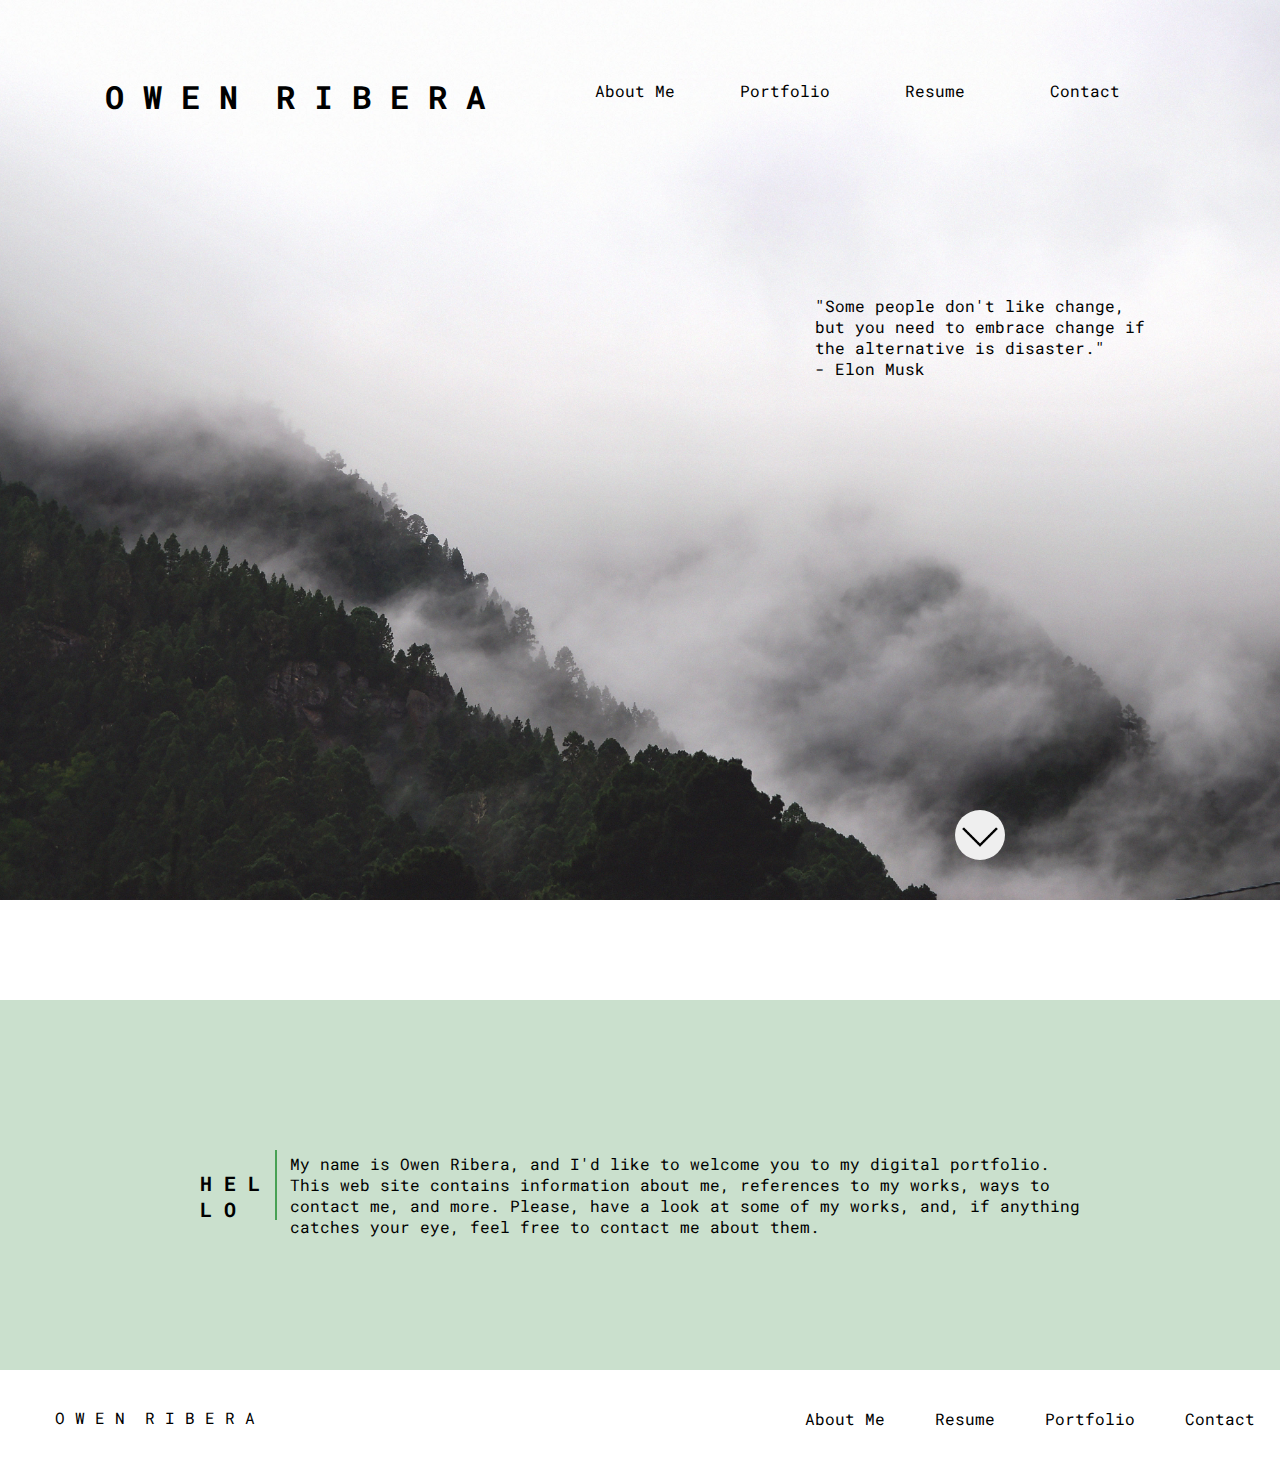
<file: index.html>
<!DOCTYPE html>
<html lang="en">

<head>
    <meta charset="UTF-8">
    <title>Home | Portfolio</title>
    <link rel="stylesheet" href="css/style.css">
    <script src="script.js"></script>
    <link rel="icon" type="image/png" href="images/favicon-holder.png">
</head>

<body>
    <div class="wrapper index-header">
        <nav class="flex2 main-nav">
            <h1><a href="index.html">O&nbsp;W&nbsp;E&nbsp;N&nbsp;&nbsp;R&nbsp;I&nbsp;B&nbsp;E&nbsp;R&nbsp;A</a></h1>
            <ul class="flex2">
                <li class="main-link"><a href="about-me.html">About Me</a></li>
                <li class="drop main-link"> <a href="portfolio.html">Portfolio</a>
                        <div class="dropdown flex-cool">
                            <ul>
                                <li><a href="websites.html">Websites</a></li>
                                <li><a href="writing.html">Writing</a></li>

                            </ul>
                        </div>
                    </li>
                <li class="main-link"><a href="resume.html">Resume</a></li>
                <li class="main-link"><a href="contact.html">Contact</a></li>
            </ul>
        </nav>
        <header class="for-button">
            <div class="flex00">
                <div class="intro main-intro">
                    <p>&quot;Some people don't like change, but you need to embrace change if the alternative is disaster.&quot; &nbsp;&nbsp;&nbsp; &#45; Elon Musk</p>
                </div>
               
                    <input class="scroll-button" type="button" onclick="heck()">
               
            </div>
        </header>
    </div>
    <section class="intro-section">
        <div class="wrap-me-honey">
            <h3>H E L L O</h3>
            <p>My name is Owen Ribera, and I'd like to welcome you to my digital portfolio. This web site contains information about me, references to my works, ways to contact me, and more. Please, have a look at some of my works, and, if anything catches your eye, feel free to contact me about them. </p>
        </div>
    </section>
    <footer class="flex1">
        <div class="fname">O&nbsp;W&nbsp;E&nbsp;N&nbsp;&nbsp;R&nbsp;I&nbsp;B&nbsp;E&nbsp;R&nbsp;A</div>
        <ul class="flex2">
            <ul class="flex2">
            <a href="about-me.html"><li>About Me</li></a>
            <a href="resume.html"><li>Resume</li></a>
            <a href="portfolio.html"><li>Portfolio</li></a>
            <a href="contact.html"><li>Contact</li></a>
        </ul>
    </footer>
</body>

</html>
</file>
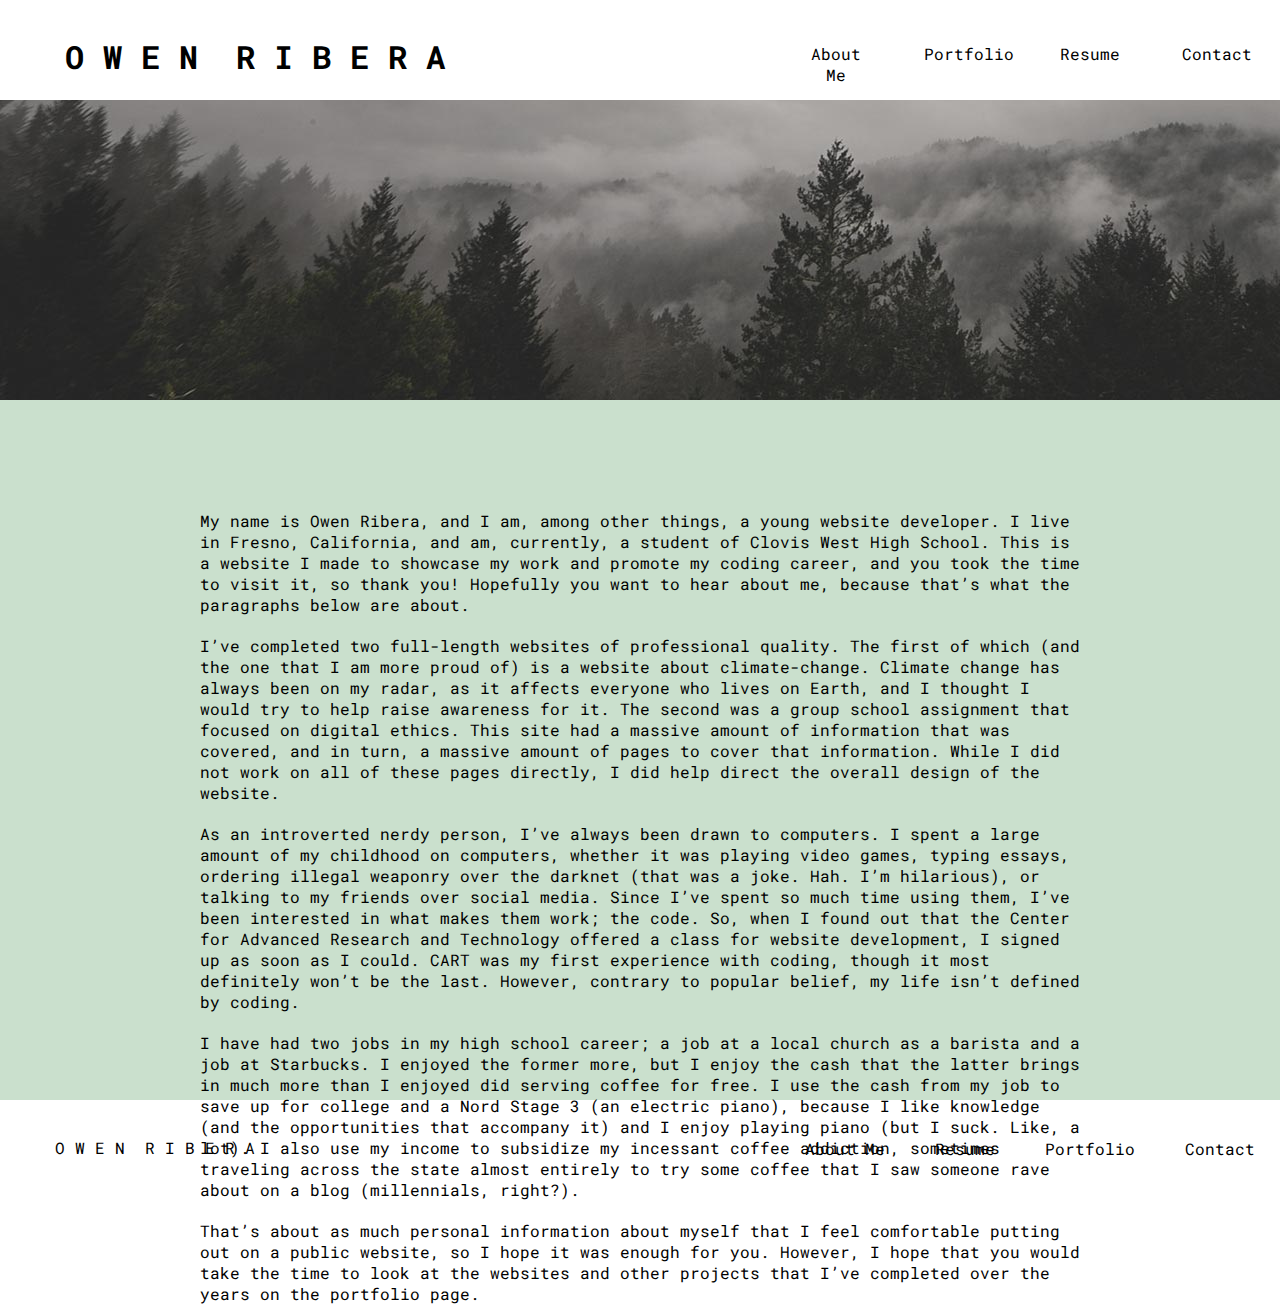
<file: about-me.html>
<!DOCTYPE html>
<html lang="en">
<head>
    <meta charset="UTF-8">
    <title>Document</title>
    <link rel="stylesheet" href="css/style.css">
</head>
<body>
     <nav class="flex1">
        <h1><a href="index.html">O&nbsp;W&nbsp;E&nbsp;N&nbsp;&nbsp;R&nbsp;I&nbsp;B&nbsp;E&nbsp;R&nbsp;A</a></h1>
        <ul class="flex2">
            <a href="about-me.html">
                <li class="main-link">About Me</li>
            </a>
            <a href="portfolio.html">
                <li class="drop main-link">Portfolio
                    <div class="dropdown">
                        <ul>
                            <a href="websites.html">
                                <li>Websites</li>
                            </a>
                            <a href="writing.html">
                                <li>Writing</li>
                            </a>
                        </ul>
                    </div>
                </li>
            </a>
            <a href="resume.html">
                <li class="main-link">Resume</li>
            </a>
            <a href="contact.html">
                <li class="main-link">Contact</li>
            </a>
        </ul>
    </nav>
    <header class="about-me-header"></header>
    <section class="about-me-txt">
       <p class="row"> My name is Owen Ribera, and I am, among other things, a young website developer. I live in Fresno, California, and am, currently, a student of Clovis West High School. This is a website I made to showcase my work and promote my coding career, and you took the time to visit it, so thank you! Hopefully you want to hear about me, because that’s what the paragraphs below are about.</p>

<p>I’ve completed two full-length websites of professional quality. The first of which (and the one that I am more proud of) is a website about climate-change. Climate change has always been on my radar, as it affects everyone who lives on Earth, and I thought I would try to help raise awareness for it. The second was a group school assignment that focused on digital ethics. This site had a massive amount of information that was covered, and in turn, a massive amount of pages to cover that information. While I did not work on all of these pages directly, I did help direct the overall design of the website.</p>

<p>As an introverted nerdy person, I’ve always been drawn to computers. I spent a large amount of my childhood on computers, whether it was playing video games, typing essays, ordering illegal weaponry over the darknet (that was a joke. Hah. I’m hilarious), or talking to my friends over social media. Since I’ve spent so much time using them, I’ve been interested in what makes them work; the code. So, when I found out that the Center for Advanced Research and Technology offered a class for website development, I signed up as soon as I could. CART was my first experience with coding, though it most definitely won’t be the last. However, contrary to popular belief, my life isn’t defined by coding.</p>

<p>I have had two jobs in my high school career; a job at a local church as a barista and a job at Starbucks. I enjoyed the former more, but I enjoy the cash that the latter brings in much more than I enjoyed did serving coffee for free. I use the cash from my job to save up for college and a Nord Stage 3 (an electric piano), because I like knowledge (and the opportunities that accompany it) and I enjoy playing piano (but I suck. Like, a lot). I also use my income to subsidize my incessant coffee addiction, sometimes traveling across the state almost entirely to try some coffee that I saw someone rave about on a blog (millennials, right?).</p> 

<p>That’s about as much personal information about myself that I feel comfortable putting out on a public website, so I hope it was enough for you. However, I hope that you would take the time to look at the websites and other projects that I’ve completed over the years on the portfolio page.</p>

    </section>
     <footer class="flex1">
        <div class="fname">O&nbsp;W&nbsp;E&nbsp;N&nbsp;&nbsp;R&nbsp;I&nbsp;B&nbsp;E&nbsp;R&nbsp;A</div>
        <ul class="flex2">
            <ul class="flex2">
            <a href="about-me.html"><li>About Me</li></a>
            <a href="resume.html"><li>Resume</li></a>
            <a href="portfolio.html"><li>Portfolio</li></a>
            <a href="contact.html"><li>Contact</li></a>
        </ul>
    </footer>
</body>
</html>
</file>
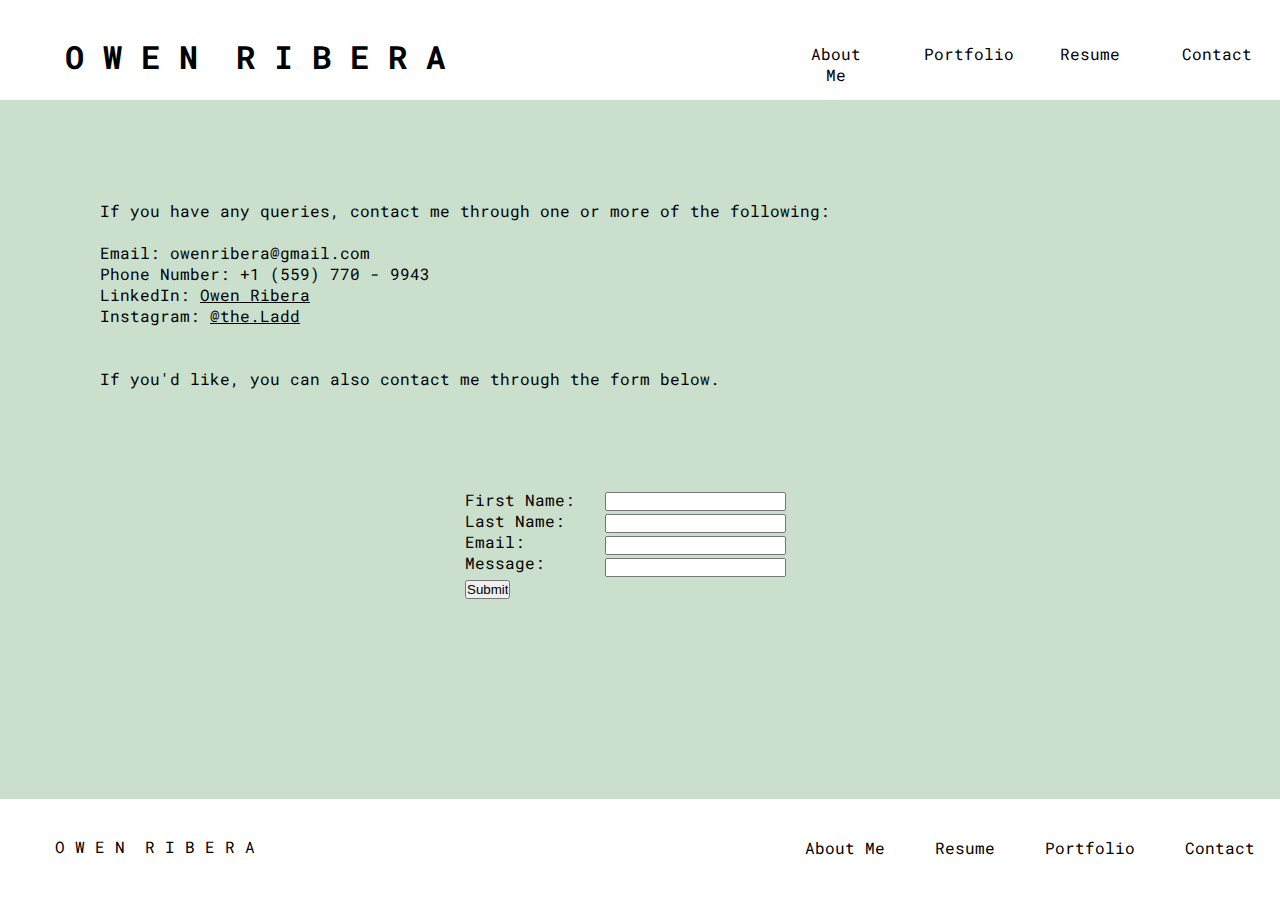
<file: contact.html>
<!DOCTYPE html>
<html lang="en">

<head>
    <meta charset="UTF-8">
    <title>Contact | Portfolio</title>
    <link rel="stylesheet" href="css/style.css">
    <script src="script.js"></script>
</head>

<body>
    <nav class="flex1">
        <h1><a href="index.html">O&nbsp;W&nbsp;E&nbsp;N&nbsp;&nbsp;R&nbsp;I&nbsp;B&nbsp;E&nbsp;R&nbsp;A</a></h1>
        <ul class="flex2">
            <a href="about-me.html">
                <li class="main-link">About Me</li>
            </a>
            <a href="portfolio.html">
                <li class="drop main-link">Portfolio
                    <div class="dropdown">
                        <ul>
                            <a href="websites.html">
                                <li>Websites</li>
                            </a>
                            <a href="writing.html">
                                <li>Writing</li>
                            </a>
                        </ul>
                    </div>
                </li>
            </a>
            <a href="resume.html">
                <li class="main-link">Resume</li>
            </a>
            <a href="contact.html">
                <li class="main-link">Contact</li>
            </a>
        </ul>
    </nav>
    <section class="contact">
        If you have any queries, contact me through one or more of the following&#58; <br> <br>
        <ul>
            <li>Email&#58; owenribera@gmail.com</li>
            <li>Phone Number&#58; +1 &#40;559&#41; 770 &#45; 9943</li>
            <li>LinkedIn&#58; <a href="https://www.linkedin.com/in/owen-ribera-58471415a/">Owen Ribera</a></li>
            <li>Instagram&#58; <a href="https://www.instagram.com/the.ladd/?hl=en">@the.Ladd</a></li>
        </ul> <br> <br>
        
        If you'd like, you can also contact me through the form below.
        <form action="" class="contact-box">
            <div class="flex20">
                <div>
                    <label for="first">First Name:</label> <br>
                    <label for="last">Last Name:</label> <br>
                    <label for="email_">Email:</label> <br>
                    <label for="message_">Message:</label> <br>
                </div>
                
                <div>
                    <input type="text" id="fname" name="first"> <br>
                    <input type="text" id="lname" name="last"> <br> 
                    <input type="text" id="email" name="email_"> <br>
                    <input type="text" id="message" name="message_"> <br>
                </div>
            </div>
            <input type="button" value="Submit" onclick="sub()">
        </form>
    </section>
    <footer class="flex1">
        <div class="fname">O&nbsp;W&nbsp;E&nbsp;N&nbsp;&nbsp;R&nbsp;I&nbsp;B&nbsp;E&nbsp;R&nbsp;A</div>
        <ul class="flex2">
           <ul class="flex2">
            <a href="about-me.html"><li>About Me</li></a>
            <a href="resume.html"><li>Resume</li></a>
            <a href="portfolio.html"><li>Portfolio</li></a>
            <a href="contact.html"><li>Contact</li></a>
        </ul>
    </footer>
</body>

</html>
</file>
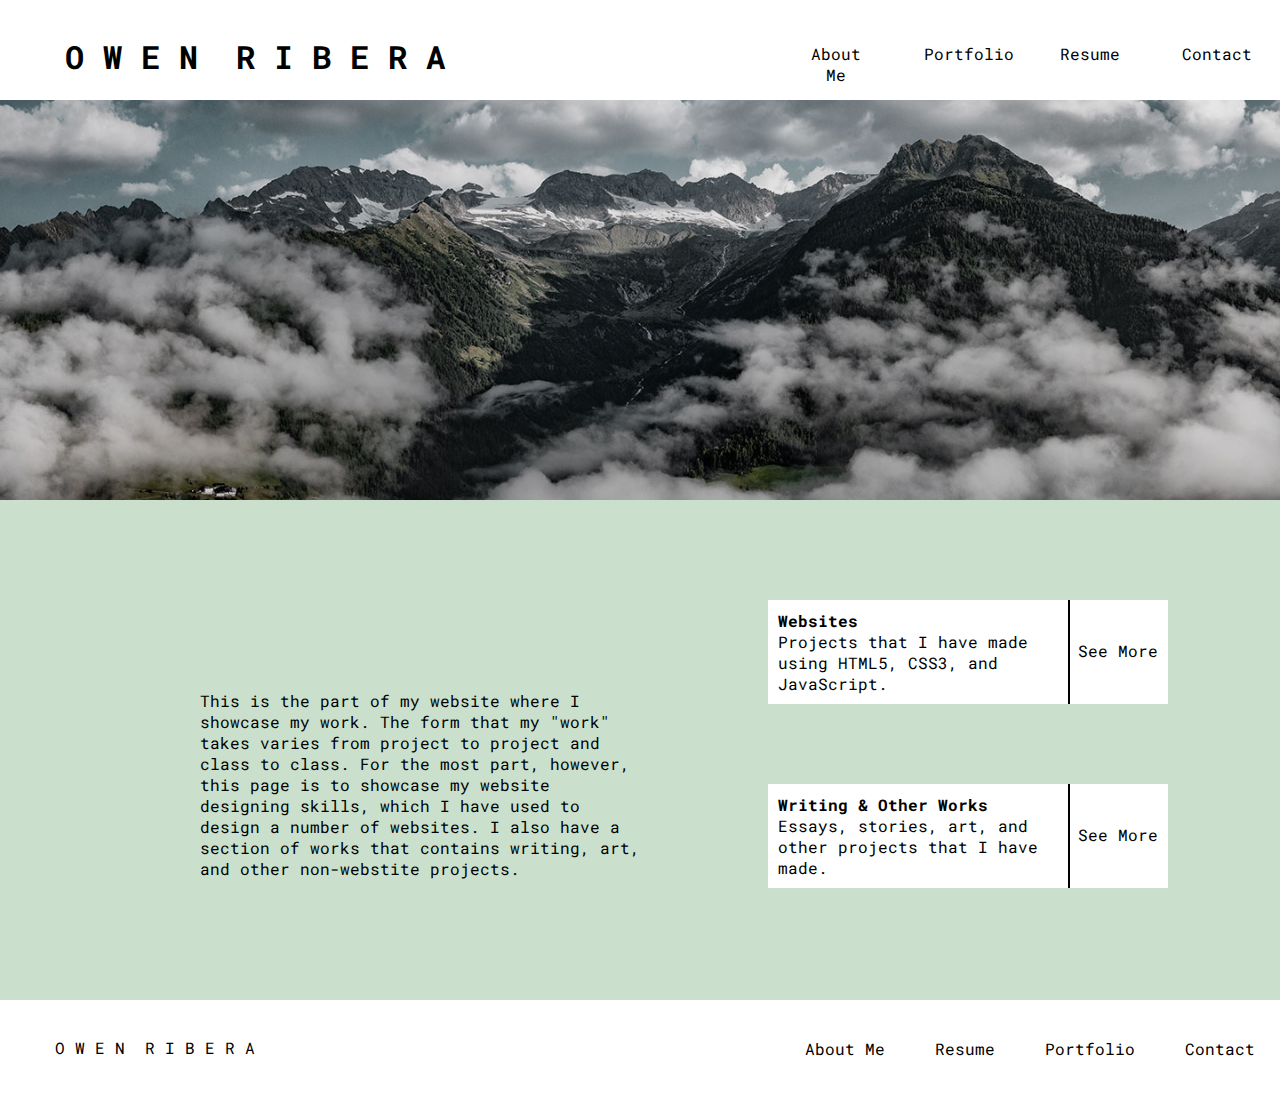
<file: portfolio.html>
<!DOCTYPE html>
<html lang="en">

<head>
    <meta charset="UTF-8">
    <title>Document</title>
    <link rel="stylesheet" href="css/style.css">
</head>

<body>
    <nav class="flex1">
        <h1><a href="index.html">O&nbsp;W&nbsp;E&nbsp;N&nbsp;&nbsp;R&nbsp;I&nbsp;B&nbsp;E&nbsp;R&nbsp;A</a></h1>
        <ul class="flex2">
            <a href="about-me.html">
                <li class="main-link">About Me</li>
            </a>
            <a href="portfolio.html">
                <li class="drop main-link">Portfolio
                    <div class="dropdown">
                        <ul>
                            <a href="websites.html">
                                <li>Websites</li>
                            </a>
                            <a href="writing.html">
                                <li>Writing</li>
                            </a>
                        </ul>
                    </div>
                </li>
            </a>
            <a href="resume.html">
                <li class="main-link">Resume</li>
            </a>
            <a href="contact.html">
                <li class="main-link">Contact</li>
            </a>
        </ul>
    </nav>
    <header class="portfolio"></header>
    <section class="port">
        <p>
            This is the part of my website where I showcase my work. The form that my "work" takes varies from project to project and class to class. For the most part, however, this page is to showcase my website designing skills, which I have used to design a number of websites. I also have a section of works that contains writing, art, and other non-webstite projects.
        </p>
        <div class="flex4">
            <div class="web" id="web">
                <div>
                    <h4>Websites</h4>
                    <p>Projects that I have made using HTML5, CSS3, and JavaScript.</p>
                </div>
                <div class="read-more"><a href="websites.html">See More</a></div>
            </div>
            <div class="writing" id="writing">
                <div>
                    <h4>Writing &amp Other Works</h4>
                    <p>Essays, stories, art, and other projects that I have made.</p>
                </div>
                <div class="read-more"><a href="writing.html">See More</a></div>
            </div>
        </div>
    </section>
    <footer class="flex1">
        <div class="fname">O&nbsp;W&nbsp;E&nbsp;N&nbsp;&nbsp;R&nbsp;I&nbsp;B&nbsp;E&nbsp;R&nbsp;A</div>
        <ul class="flex2">
            <ul class="flex2">
            <a href="about-me.html"><li>About Me</li></a>
            <a href="resume.html"><li>Resume</li></a>
            <a href="portfolio.html"><li>Portfolio</li></a>
            <a href="contact.html"><li>Contact</li></a>
        </ul>
    </footer>
</body>

</html>
</file>
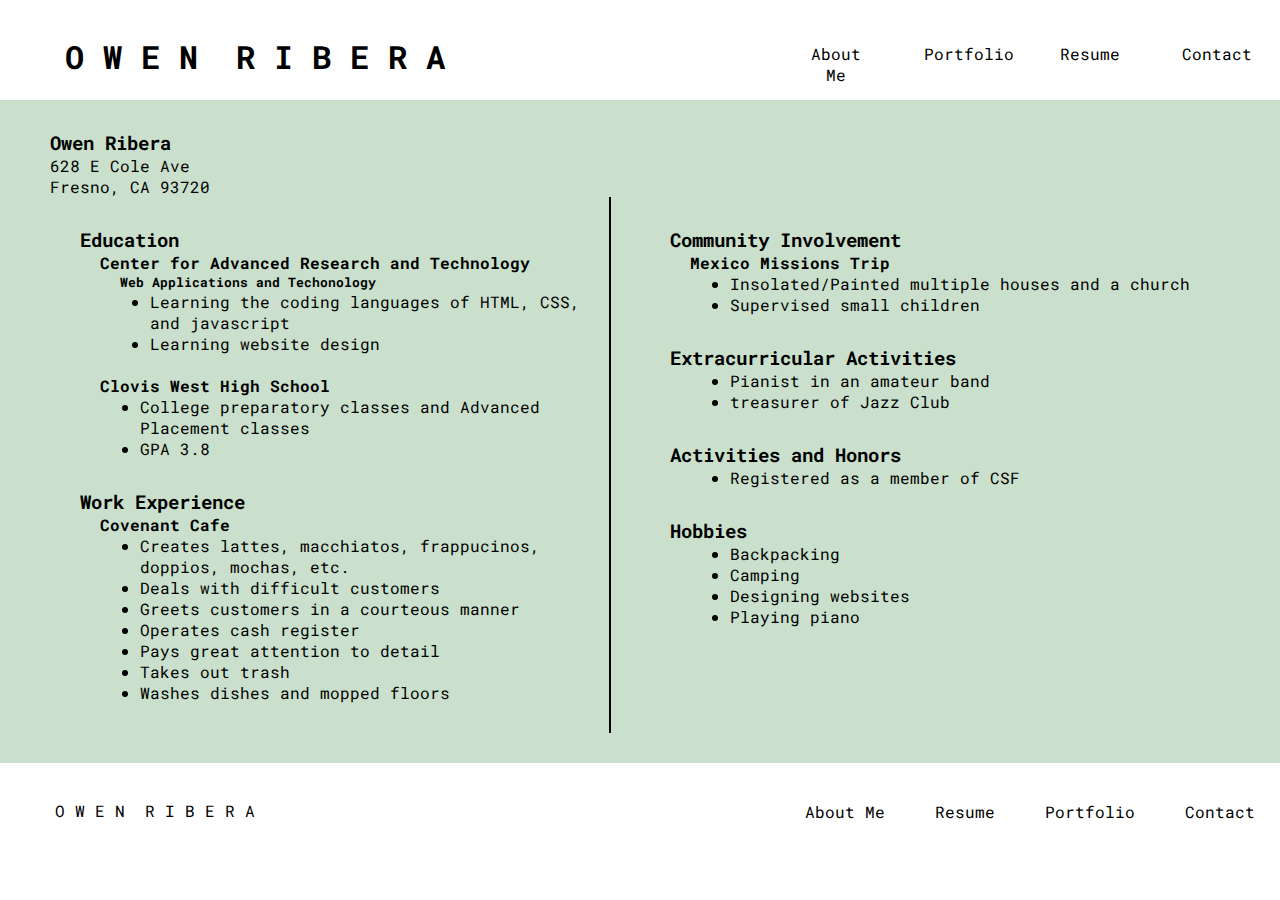
<file: resume.html>
<!DOCTYPE html>
<html lang="en">

<head>
    <meta charset="UTF-8">
    <title>Document</title>
    <link rel="stylesheet" href="css/style.css">
</head>

<body>
    <nav class="flex1">
        <h1><a href="index.html">O&nbsp;W&nbsp;E&nbsp;N&nbsp;&nbsp;R&nbsp;I&nbsp;B&nbsp;E&nbsp;R&nbsp;A</a></h1>
        <ul class="flex2">
            <a href="about-me.html">
                <li class="main-link">About Me</li>
            </a>
            <a href="portfolio.html">
                <li class="drop main-link">Portfolio
                    <div class="dropdown">
                        <ul>
                            <a href="websites.html">
                                <li>Websites</li>
                            </a>
                            <a href="writing.html">
                                <li>Writing</li>
                            </a>
                        </ul>
                    </div>
                </li>
            </a>
            <a href="resume.html">
                <li class="main-link">Resume</li>
            </a>
            <a href="contact.html">
                <li class="main-link">Contact</li>
            </a>
        </ul>
    </nav>
    <div class="resume">
        <p>
            <h3>Owen Ribera</h3> 628 E Cole Ave <br> Fresno, CA 93720
        </p>
        <div class="flex3">
            <div class="resume1">
                <p>
                    <h3>Education</h3>
                    <h4>Center for Advanced Research and Technology</h4>
                    <h5>Web Applications and Techonology</h5>
                    <ul class="ugly">
                        <li>Learning the coding languages of HTML, CSS, and javascript
                        </li>
                        <li>Learning website design
                        </li>
                    </ul> <br>
                    <h4>Clovis West High School</h4>
                    <ul>
                        <li>College preparatory classes and Advanced Placement classes</li>
                        <li>GPA 3.8</li>
                    </ul>
                </p>
                <p>
                    <h3>Work Experience</h3>
                    <h4>Covenant Cafe</h4>
                    <ul>
                        <li>Creates lattes, macchiatos, frappucinos, doppios, mochas, etc.</li>
                        <li>Deals with difficult customers</li>
                        <li>Greets customers in a courteous manner</li>
                        <li>Operates cash register</li>
                        <li>Pays great attention to detail</li>
                        <li>Takes out trash</li>
                        <li>Washes dishes and mopped floors </li>
                    </ul>
                </p>
            </div>
            <div class="resume2">
                <p>
                    <h3>Community Involvement</h3>
                    <h4>Mexico Missions Trip</h4>
                    <ul>
                        <li>Insolated/Painted multiple houses and a church</li>
                        <li>Supervised small children</li>
                    </ul>
                </p>
                <p>
                    <h3>Extracurricular Activities</h3>
                    <ul>
                        <li>Pianist in an amateur band</li>
                        <li>treasurer of Jazz Club</li>
                    </ul>
                </p>
                <p>
                    <h3>Activities and Honors</h3>
                    <ul>
                        <li>Registered as a member of CSF</li>
                    </ul>
                </p>
                <p>
                    <h3>Hobbies</h3>
                    <ul>
                        <li>Backpacking</li>
                        <li>Camping</li>
                        <li>Designing websites</li>
                        <li>Playing piano</li>
                    </ul>
                </p>
            </div>
        </div>
    </div>
    <footer class="flex1">
        <div class="fname">O&nbsp;W&nbsp;E&nbsp;N&nbsp;&nbsp;R&nbsp;I&nbsp;B&nbsp;E&nbsp;R&nbsp;A</div>
        <ul class="flex2">
            <ul class="flex2">
            <a href="about-me.html"><li>About Me</li></a>
            <a href="resume.html"><li>Resume</li></a>
            <a href="portfolio.html"><li>Portfolio</li></a>
            <a href="contact.html"><li>Contact</li></a>
        </ul>
    </footer>
</body>

</html>
</file>
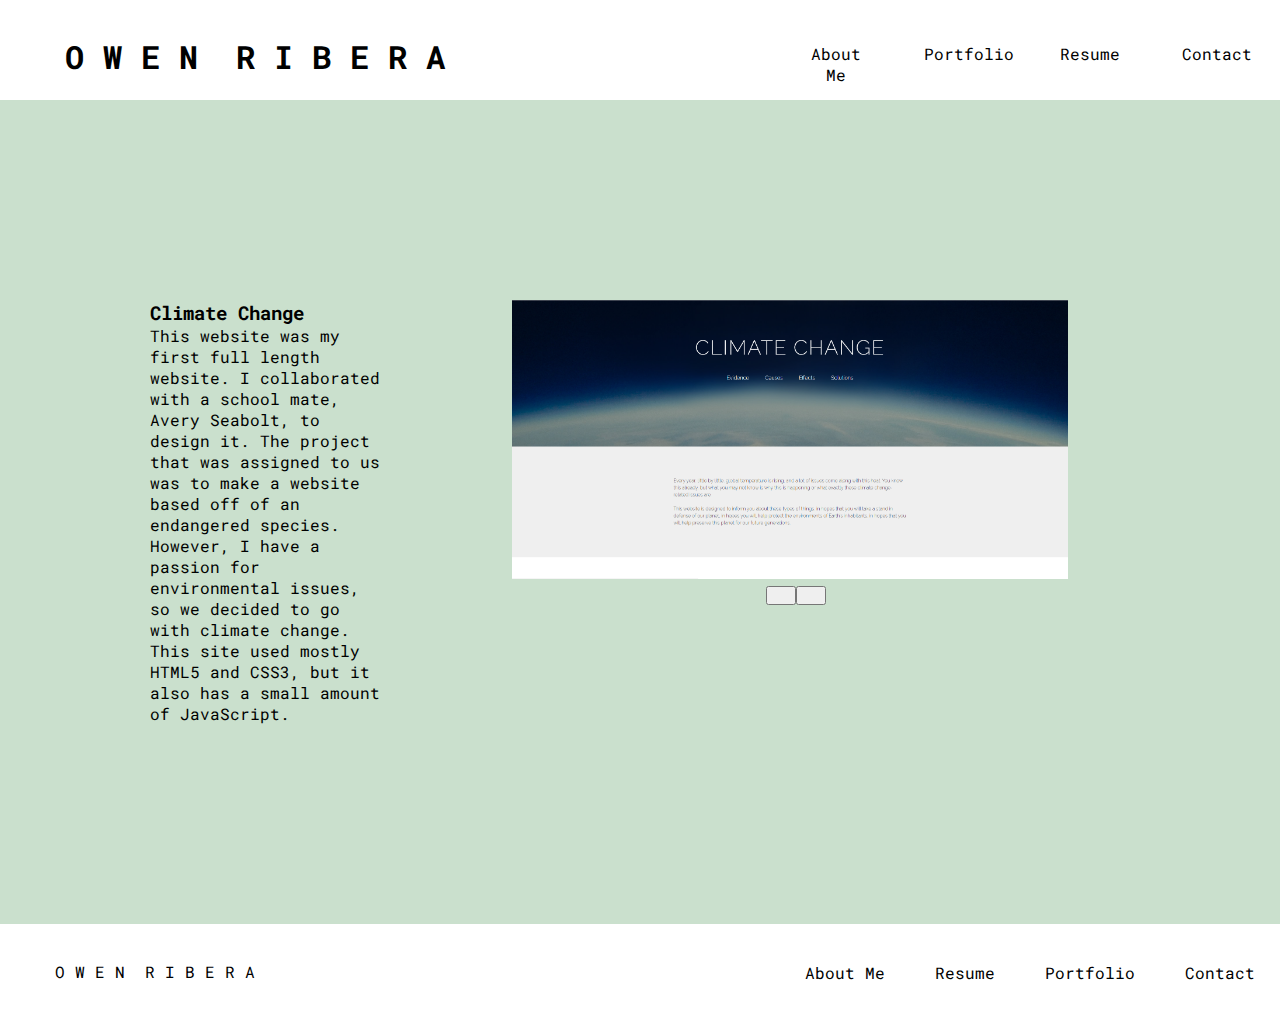
<file: websites.html>
<!DOCTYPE html>
<html lang="en">
<head>
    <meta charset="UTF-8">
    <title>Websites | Portfolio</title>
    <link rel="stylesheet" href="css/style.css">
    <script src="script.js"></script>
</head>

<body>
    <nav class="flex1">
        <h1><a href="index.html">O&nbsp;W&nbsp;E&nbsp;N&nbsp;&nbsp;R&nbsp;I&nbsp;B&nbsp;E&nbsp;R&nbsp;A</a></h1>
        <ul class="flex2">
            <a href="about-me.html">
                <li class="main-link">About Me</li>
            </a>
            <a href="portfolio.html">
                <li class="drop main-link">Portfolio
                    <div class="dropdown">
                        <ul>
                            <a href="websites.html">
                                <li>Websites</li>
                            </a>
                            <a href="writing.html">
                                <li>Writing</li>
                            </a>
                        </ul>
                    </div>
                </li>
            </a>
            <a href="resume.html">
                <li class="main-link">Resume</li>
            </a>
            <a href="contact.html">
                <li class="main-link">Contact</li>
            </a>
        </ul>
    </nav>
    <div class="flex5">
        <section class="web-page">
            <article>
                <h3 id="web-head">Climate Change</h3>
                <p id="web-text">This website was my first full length website. I collaborated with a school mate, Avery Seabolt, to design it. The project that was assigned to us was to make a website based off of an endangered species. However, I have a passion for environmental issues, so we decided to go with climate change. <br> This site used mostly HTML5 and CSS3, but it also has a small amount of JavaScript. </p>
            </article>
<!--
            <article>
                <h3>Digital Ethics</h3>
                <p>This website was designed to cover the entirety of digital ethics, so, as you would imagine, there were many pages and many collaboraters. The pages that I worked on were the main page of the site and the main page of the Digital Security portion of the site. <br> This site was made with HTML5, CSS3, and JavaScript.</p>
            </article>
            <article>
                <h3>CSS Zen Garden</h3>
                <p>Zen Garden is a CSS workshop where all of the HTML is already written, and the programmer is tasked with styling it. <br> This project used solely CSS3.</p>
-->
            </article>
        </section>
        <section class="slide-show">
            <img src="images/website-img/climate.PNG" alt="Climate Change Website" id="oof">
            <form action="#" id="myForm" class="boat">
                <input type="button" onclick="countDown(); webCar()"><input type="button" onclick="countUp(); webCar()">
            </form>
        </section>
    </div>
    <footer class="flex1">
        <div class="fname">O&nbsp;W&nbsp;E&nbsp;N&nbsp;&nbsp;R&nbsp;I&nbsp;B&nbsp;E&nbsp;R&nbsp;A</div>
        <ul class="flex2">
            <a href="about-me.html"><li>About Me</li></a>
            <a href="resume.html"><li>Resume</li></a>
            <a href="portfolio.html"><li>Portfolio</li></a>
            <a href="contact.html"><li>Contact</li></a>
        </ul>
    </footer>
</body>
</html>
</file>
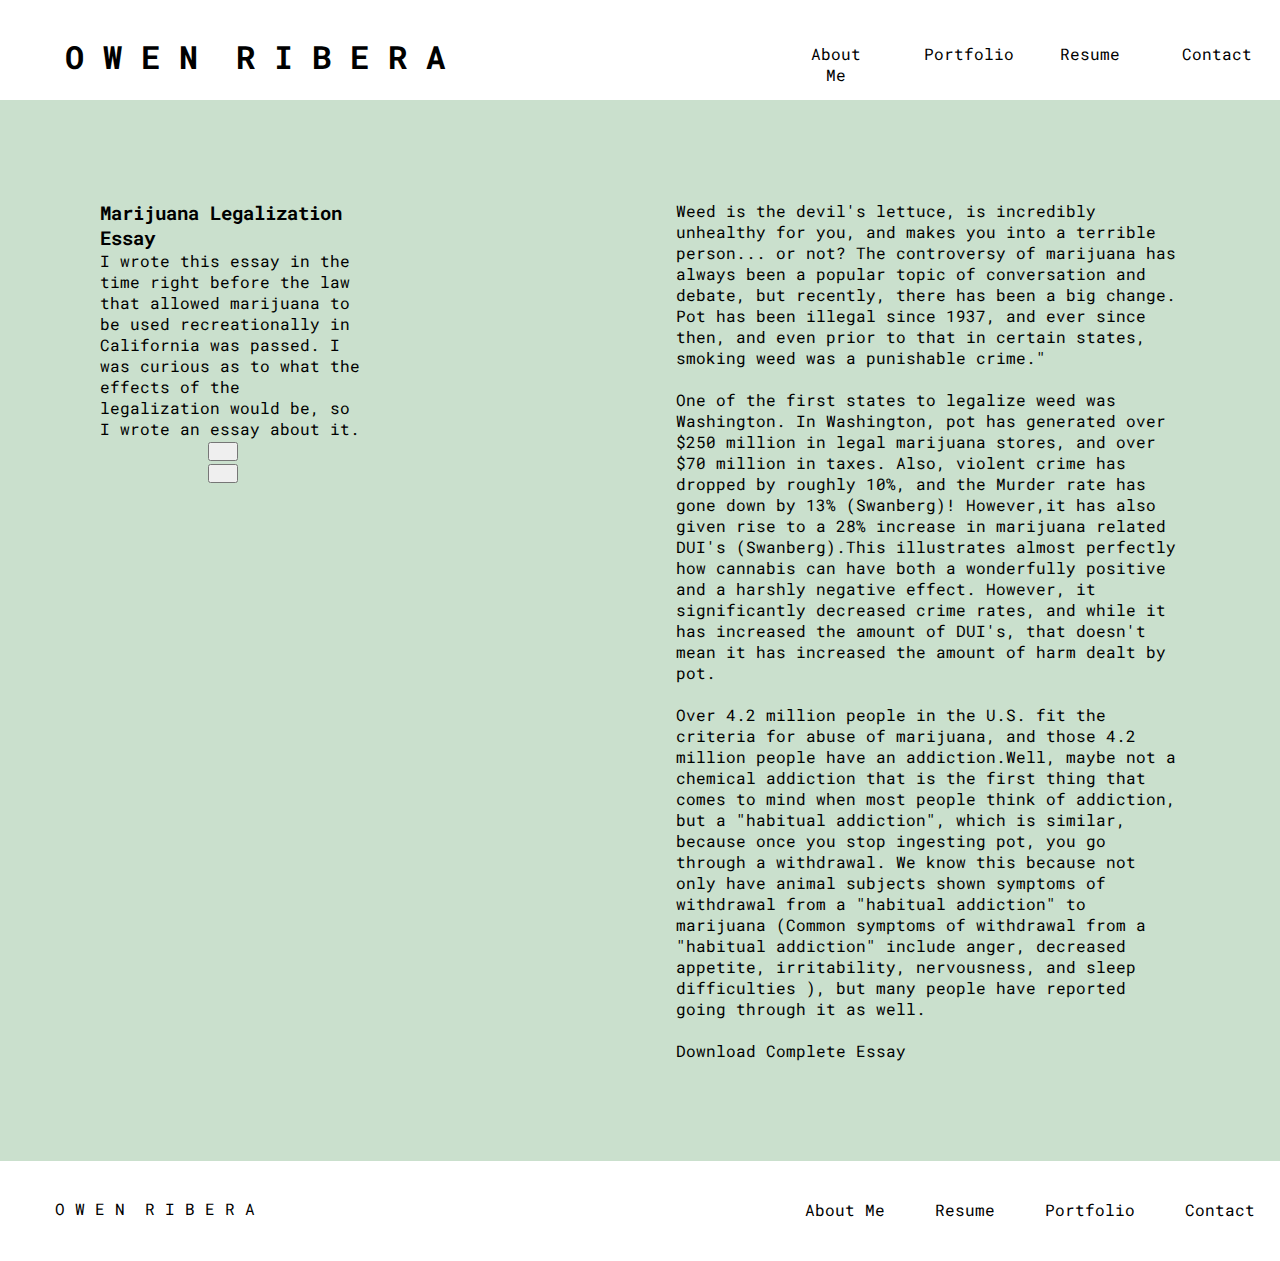
<file: writing.html>
<!DOCTYPE html>
<html lang="en">
<head>
    <meta charset="UTF-8">
    <title>Writing | Portfolio</title>
    <link rel="stylesheet" href="css/style.css">
    <script src="script.js"></script>
</head>
<body>
    <nav class="flex1">
        <h1><a href="index.html">O&nbsp;W&nbsp;E&nbsp;N&nbsp;&nbsp;R&nbsp;I&nbsp;B&nbsp;E&nbsp;R&nbsp;A</a></h1>
        <ul class="flex2">
            <a href="about-me.html">
                <li class="main-link">About Me</li>
            </a>
            <a href="portfolio.html">
                <li class="drop main-link">Portfolio
                    <div class="dropdown">
                        <ul>
                            <a href="websites.html">
                                <li>Websites</li>
                            </a>
                            <a href="writing.html">
                                <li>Writing</li>
                            </a>
                        </ul>
                    </div>
                </li>
            </a>
            <a href="resume.html">
                <li class="main-link">Resume</li>
            </a>
            <a href="contact.html">
                <li class="main-link">Contact</li>
            </a>
        </ul>
    </nav>
    <div class="flex1 write">
        <section>
                <h3 id="write-head">Marijuana Legalization Essay</h3>
                <p id="write-text">I wrote this essay in the time right before the law that allowed marijuana to be used recreationally in California was passed. I was curious as to what the effects of the legalization would be, so I wrote an essay about it.</p>
                <form action="" class="boat">
                    <input type="button" onclick="cntDown(); wriCar()"><input type="button" onclick="cntUp(); wriCar()">
                </form>
        </section>
        <section>
            <article class="thc">
            <p id="p1">Weed is the devil's lettuce, is incredibly unhealthy for you, and makes you into a terrible person... or not? The controversy of marijuana has always been a popular topic of conversation and debate, but recently, there has been a big change. Pot has been illegal since 1937, and ever since then, and even prior to that in certain states, smoking weed was a punishable crime."</p> <br> 
            <p id="p2">One of the first states to legalize weed was Washington. In Washington, pot has generated over $250 million in legal marijuana stores, and over $70 million in taxes. Also, violent crime has dropped by roughly 10%, and the Murder rate has gone down by 13% (Swanberg)! However,it has also given rise to a 28% increase in marijuana related DUI's (Swanberg).This illustrates almost perfectly how cannabis can have both a wonderfully positive and a harshly negative effect. However, it significantly decreased crime rates, and while it has increased the amount of DUI's, that doesn't mean it has increased the amount of harm dealt by pot. </p> <br>
            <p id="p3">Over 4.2 million people in the U.S. fit the criteria for abuse of marijuana, and those 4.2 million people have an addiction.Well, maybe not a chemical addiction that is the first thing that comes to mind when most people think of addiction, but a "habitual addiction", which is similar, because once you stop ingesting pot, you go through a withdrawal. We know this because not only have animal subjects shown symptoms of withdrawal from a "habitual addiction" to marijuana (Common symptoms of withdrawal from a "habitual addiction" include anger, decreased appetite, irritability, nervousness, and sleep difficulties ), but many people have reported going through it as well.</p> <br>
            </article>
            <a href="writing/"  id="lonk"download>Download Complete Essay</a>
        </section>
    </div>
    <footer class="flex1">
        <div class="fname">O&nbsp;W&nbsp;E&nbsp;N&nbsp;&nbsp;R&nbsp;I&nbsp;B&nbsp;E&nbsp;R&nbsp;A</div>
        <ul class="flex2">
            <ul class="flex2">
            <a href="about-me.html"><li>About Me</li></a>
            <a href="resume.html"><li>Resume</li></a>
            <a href="portfolio.html"><li>Portfolio</li></a>
            <a href="contact.html"><li>Contact</li></a>
        </ul>
    </footer>
</body>
</html>
</file>
<file: css/style.css>
@import url('https://fonts.googleapis.com/css?family=Roboto+Mono');


* {
    box-sizing: border-box;
    padding: 0;
    margin: 0;
}

body {
    font-family: 'Roboto Mono', monospace;
}

a:link {
    text-decoration: none;
}

a {
    color: black;
}

/* ------------ Nav ------------ */

nav {
    height: 100px;
    padding: 0;
    margin: none;
}

nav h1 {
    display: inline-block;
    padding: 35px 25px 35px 65px;
    height: 100%;
}

nav ul {
    list-style: none;
    display: inline-block;
    height: 100%;
}

.main-link {
    display: inline-block;
    height: 100%;
    width: 127px;
    padding: 40px 25px 40px 25px;
    text-align: center;
    text-decoration: none;
    color: black;
    justify-content: flex-end;
    margin-bottom: -3px;
    border-top: 3px solid white;
}

nav ul li:hover {
    border-top: 3px solid #48a154;
}

.flex1 {
    align-items: flex-start;
    display: flex;
    flex-direction: row;
    flex-wrap: wrap;
    justify-content: space-between;
}

.flex2 {
    align-items: flex-start;
    display: flex;
    flex-direction: row;
    flex-wrap: wrap;
    justify-content: flex-start;
}

.dropdown {
    display: none;
    position: absolute;
    background: #cae0cd;
    top: 100px;
    right: 254px;
    height: 82px;
    width: 127px;

}

.drop {
    text-decoration: none;
    color: black;
    list-style: none;
}

.dropdown ul li {
    height: 41px;
    width: 129px;
    padding: 9px;
    text-decoration: none;
    border: none;
    border-left: 2px solid #cae0cd;
    margin-left: -2px;
}

.dropdown ul li:hover {
    border-left: 2px solid black;
    border-top: none;
    background: #8bc893;
}


.drop:hover .dropdown {
    align-items: flex-start;
    display: flex;
    flex-direction: column;
    flex-wrap: wrap;
    justify-content: flex-start;

}

.dropdown:hover {
    align-items: flex-start;
    display: flex;
    flex-direction: column;
    flex-wrap: wrap;
    justify-content: flex-start;
}

/* This may or may not take the main page's nav */

.main-nav ul {
    margin-left: 50px;
}

.main-nav .dropdown {
    display: block;
}

.main-nav ul li {
    border-top: none;
    width: 150px;
}

.main-nav .dropdown ul li {
    width: inherit;
    font-size: 15px;
    margin-left: -73px;
    border-left: none;
}

.main-nav ul li:hover {
    border-top: none;
    font-size: 20px;
    transition: 0.5s;
    margin-top: -3px;
    border-left: none;
    border-top: none;
}

.main-nav .dropdown li:hover {
    border-left: none;
    font-size: 17px;
    margin-top: -6px;
    margin-top: 0;
    background: transparent;
}

.main-nav ul li:hover .dropdown {
    font-size: 15px;
    font-size: 15px;
    background: transparent;
}

.main-nav .dropdown {
    right: inherit;
    display: none;
    margin-top: 10px;
}

.main-nav .drop:hover .dropdown {
    display: block;
}

/* ---------- Header ----------*/

.index-header {
    background-attachment: fixed;
    background-image: url("../images/tests/mountains.jpg");
    background-size: cover;
    background-position: bottom;
    height: 1000px;
    padding: 40px;


}

.for-button {
    display: flex;
    justify-content: flex-end;
}

.flex00 {
    align-items: flex-end;
    display: flex;
    flex-direction: column;
    flex-wrap: wrap;
    justify-content: space-between;
    margin-top: 10%;
    margin-right: 5%;
    width: 400px;


}

.intro {
    margin-bottom: 99%;
    padding: 35px;
    width: 400px;
}

.scroll-button {
    border: none;
    width: 50px;
    height: 50px;
    border-radius: 50px;
    background-image: url(../images/down-arrow.png);
    background-repeat: no-repeat;
    background-size: 40px;
    background-position: 50% 70%;
    margin: 0 175px;
}

.about-me-header {
    height: 300px;
    background-image: url("../images/tests/uh6.jpg");
    background-attachment: fixed;
}

.portfolio {
    height: 400px;
    background-image: url("../images/tests/montains-long2.jpg");
    background-size: cover;
    background-position: bottom;
}


/* ---------- Body --------- */

.intro-section {
    background-color: #cae0cd;
    height: 370px;
    padding: 150px 200px;
    align-items: flex-start;
    display: flex;
    flex-direction: row;
    flex-wrap: nowrap;
    justify-content: space-between;
}

.wrap-me-honey {
    height: 70px;
    align-items: flex-start;
    display: flex;
    flex-direction: row;
    flex-wrap: nowrap;
    justify-content: space-between;
}

.wrap-me-honey h3 {
    font-size: 20px;
}

.intro-section h3 {
    display: inline-block;
    width: 7.5%;
    height: 100%;
    padding: 20px 0;
}

.intro-section p {
    display: inline-block;
    width: 91.5%;
    height: 100%;
    border-left: 2px solid #48a154;
    padding-left: 12.8px;
    padding-top: 3px;
}


/* ---------- Footer ------- */

footer {
    height: 100px;
}

.fname {
    display: inline-block;
    height: 100%;
    padding: 37px 45px 37px 55px
}

footer ul {
    display: inline-block;
    height: 100%;
}

footer ul li {
    display: inline-block;
    height: 100%;
    padding: 38px 25px;
}

/* ----------- Resume ------- */

.flex3 {
    align-items: flex-start;
    display: flex;
    flex-direction: row;
    flex-wrap: wrap;
    justify-content: space-around;
}

.resume {
    background: #cae0cd;
    padding: 30px 50px 30px 50px;
}

.resume1 {
    width: 45%;
    border-right: 2px solid black;
}

.resume2 {
    width: 45%;
}

.resume1 h4,
.resume2 h4 {
    padding-left: 20px;
}

.resume1 h5,
.resume2 h5 {
    padding-left: 40px;
}

.resume1 p,
.resume2 p {
    margin: 30px 0px;
}

.resume1 .ugly {
    padding-left: 70px;
}

.resume1 ul,
.resume2 ul {
    padding-left: 60px;
}

.letters {
    height: 200px;
    padding: 30px 50px 30px 50px;
    background: #efefef;
}

/* -------- About Me --------- */

.about-me-txt {
    background-color: #cae0cd;
    height: 700px;
    padding: 100px 200px;
}

.about-me-txt p {
    padding: 10px 0px;
}


/* -------- Portfolio ---------*/

.port {
    align-items: flex-start;
    display: flex;
    flex-direction: row;
    flex-wrap: wrap;
    justify-content: space-between;
    padding: 100px 200px;
    background-color: #cae0cd;
    height: 500px;
}

.port p:first-child {
    width: 50%;
    height: 100%;
    padding: 90px 0;
}

.flex4 {
    align-items: flex-start;
    display: flex;
    flex-direction: column;
    flex-wrap: wrap;
    justify-content: flex-start;
    width: 40%;
    padding: 0 40px;
}

.web,
.writing {
    background: white;
    width: 400px;
    height: ;
    align-items: stretch;
    display: flex;
    flex-direction: row;
    flex-wrap: wrap;
    justify-content: flex-start;
}

.web {
    margin-bottom: 40px;
}

.writing {
    margin-top: 40px;
}

.web div,
.writing div {
    width: 75%;
    padding: 10px;
}

.web .read-more,
.writing .read-more {
    width: 25%;
    border-left: 2px solid black;
    padding: 40px 0 40px 8px
}

.web .read-more:hover,
.writing .read-more:hover {
    background: #8bc893;
    transition: 0.2s;
}

/* --------- Websites -------- */

.web-page {
    display: inline-block;
    width: 30%;
    padding: 200px 0 200px 150px;
    ;
}

.slide-show {
    display: inline-block;
    width: 60%;
    padding: 200px 150px 200px 0;
}

.web-page article {
    display: none;
}

.web-page article:first-child {
    display: inline-block;
}

.slide-show img {
    display: none;
    width: 90%;
}

.slide-show img:first-child {
    display: inline-block;
}

.flex5 {
    align-items: flex-start;
    display: flex;
    flex-direction: row;
    flex-wrap: wrap;
    justify-content: space-between;
    background: #cae0cd;
}

form.boat {
    margin: 0 41.066%;
}

form.boat input {
    width: 30px;
}

/* --------- Writing -------- */

.write {
    background: #cae0cd;

}

.write section {
    width: 55%;
    padding: 100px;
}

.write section:first-child {
    width: 40%;
    display: inline-block;
    padding: 100px 150px 100px 100px;
    ;
}

/* --------- Contact -------- */

.contact {
    background-color: #cae0cd;
    padding: 100px 100px;
}

.contact ul {
    list-style: none;
}

.contact a {
    text-decoration: underline;
}

.contact-box {
    width: 350px;;
    padding: 100px 0;
    margin: 0 auto;
}

.flex20 {
    align-items: flex-start;
    display: flex;
    flex-direction: row;
    flex-wrap: nowrap;
    justify-content: space-between;
}

.flex20 div:first-child {
    width: 40%;
}

.flex20 div {
    width: 60%;
}

/* ---------- Footer -------- */

footer li:hover {
    background: #8bc893;
    transition: 0.2s;
}

@media screen and (max-width: 1024px) and (min-width: 481px) {
    /* ------ Index ------ */
    .main-nav {
        height: auto;
    }

    .main-nav .flex2 {
        flex-direction: column;
        justify-content: flex-start;
        height: 200px;
    }

    .main-nav h1 {
        width: 100%;
        display: block;
        padding: 0;
        margin: 0;
        margin-top: 20px;
        height: 70px;
        text-align: center;
    }

    .main-nav ul.flex2 {
        height: 100px;
        width: 100%;
        padding: 0 50px;
    }

    .main-nav .drop:hover .dropdown {
        display: none;
    }

    .index-header {
        height: 641px;
        background-position: 0;
    }

    .main-intro {
        margin: 60px 100px 0 440px;
        margin-top: 60px;
    }

    .for-button {
        display: none;
    }

    .intro-section {
        padding: 100px 200px;
        height: 333px;
    }

    .intro-section h3 {
        height: 40px;
        width: 20px;
        margin: 0;
        padding: 2px 0 0 0;
    }

    .intro-section p {
        height: 133px;
        width: 95%;
    }

    /* ---- Portfolio -- */
    .port {
        padding: 50px 100px;
    }

    .port .flex4 {
        margin: 0;
        padding: 0;
        width: 300px;
        height: 100%;
        padding-top: 30px;
        padding-bottom: 30px;
    }

    /* 240px */
    .web,
    .writing {
        width: 300px;
        height: 150px;
        flex-direction: column;
        margin: 10px 0;
    }

    .web div {
        width: 100%;
        height: 100px;
    }

    .web div.read-more {
        height: 50px;
        width: 100%;
        border-left: none;
        border-top: 2px solid black;
        text-align: center;
        padding: 11px 0;
    }

    .writing div {
        width: 100%;
        height: 100px;
    }

    .writing div.read-more {
        height: 50px;
        width: 100%;
        border-left: none;
        border-top: 2px solid black;
        text-align: center;
        padding: 11px 0;
    }

    /* -- About Me -- */
    .about-me-txt {
        height: 1266px;
    }

    /* ---- Websites ---- */
    .web-page {
        padding: 150px 30px;
        width: 40%;
        height: 601.109px;
    }

    .web-page article:first-child {
        padding: 0;
        margin: 0;
    }

    .web-page article {
        padding: 0;
    }

    .slide-show {
        padding: 150px 0;
        padding-right: 0;
        width: 54%;
        height: auto;
        margin: 0 3%;
        /*
        align-items: flex-start;
        justify-content: space-around;
        flex-wrap: wrap;
*/
    }

    .slide-show img {
        width: 100%;
        margin: 0;
    }

    /* --- Writing --- */
    .write section:first-child {
        padding: 100px 20px;
        width: 45%;
    }

    .write section {
        padding: 100px 30px;
    }

    /* ----- Footer ---- */
    footer {
        height: 100px;
    }

    footer ul li {
        height: 100px;
    }
}

@media screen and (max-width: 480px) {

    /* ------- Index ------- */
    .main-nav ul {
        margin: 0;
        width: 100%;
    }

    .main-nav .main-link {
        width: 50%;

    }

    .main-nav h1 {
        padding: 0;
        width: 100%;
        text-align: center;
    }

    .main-intro {
        display: none;
    }

    .index-header {
        height: 300px;
        background-position: 1% 99%;
    }

    .main-nav .drop:hover .dropdown {
        display: none;
    }

    .main-nav ul li:hover {
        font-size: 16px;
    }

    .flex00 {
        display: none;
    }

    .intro-section {
        padding: 50px;
        height: auto;
    }

    .wrap-me-honey {
        height: auto;
    }

    .intro-section h3 {
        margin: 0;
        padding-top: 10px;
        height: 150xp;
        border-right: 2px solid #48a154
    }

    .intro-section p {
        height: auto;
        padding-top: 0;
        border: none;
    }

    /* --------- Nav -------- */
    .main-link {
        height: 70px;
        border-top: none;
        padding: 20px 15px;
    }

    nav ul li:hover {
        border-top: none;
        font-size: 17px;
        transition: 0.5s;
        margin-top: -1px;
    }

    nav.flex1 {
        flex-direction: column;
        justify-content: flex-start;
    }

    nav {
        height: 240px;
    }

    nav h1 {
        height: 100px;
        margin: 0 auto;
        padding: 35px;
    }

    nav ul.flex2 {
        justify-content: flex-start;
        padding: 0;
        margin: 0 auto;
        width: 254px;
        height: 140px;
    }

    nav ul {
        height: 100px;
        padding: 0 30px;
    }

    nav ul li {
        height: 100px;
        text-align: center;

    }



    .drop:hover .dropdown {
        display: none;
    }

    /*---------- About Me ------*/
    .about-me-txt {
        padding: 35px;
        height: auto;
    }

    .about-me-txt p {
        padding: 10px;
        ;
    }

    /* --------- Portfolio ---- */
    .portfolio {
        padding: 0;
    }

    .port {
        padding: 0;
        flex-direction: column;
        height: 730px;
        justify-content: flex-start;
    }

    .port p:first-child {
        width: 100%;
        height: 345px;
        padding: 30px;
    }

    .port .flex4 {
        width: 100%;
        padding: 0;
        display: block;
    }

    .port .flex4 div.web,
    .port .flex4 div.writing {
        width: 300px;
        margin: 0 auto;
        margin-bottom: 40px;
    }

    .port .flex4 div.read-more,
    .port .flex4 div.reas-more {
        text-align: center;
        padding-right: 10px;
    }

    /* --------- Websites ------*/
    .flex5 {
        flex-direction: column;
        justify-content: space-between;
        height: 600px
    }

    .web-page {
        padding: 30px;
        width: 100%;
    }

    .slide-show {
        width: 100%;
        padding: 10px;
        ;
    }

    .slide-show img {
        width: 100%;
    }

    /* -------- Writing ------- */
    .write {
        height: 900px;
    }

    .write section:first-child {
        width: 100%;
        display: inline-block;
        padding: 30px;
    }

    .write section:nth-child(2) {
        padding: 30px;
        width: 100%;
    }

    .write section article p {
        display: none;
    }

    .write section article p:first-child {
        display: block;
    }

    form {
        width: 60px;
        margin: 0 auto;
    }

    /* --- Contact Me --- */
    .contact {
        padding: 30px;
    }
    
    .contact-box {
        width: 85%;
    }

    /* --- Resume --- */
    .resume .flex3 {
        align-items: none;
        display: inline-block;
        flex-direction: none;
        flex-wrap: none;
        justify-content: none;
    }

    .resume1,
    .resume2 {
        margin: 0;
        padding: 0;
        width: 100%;
        border: none;
    }

    /* --------- Footer --------*/
    .fname {
        /*
        width: 100%;
        height: 74px;
        font-size: 15px;
        text-align: center;
        border-bottom: solid 1px;
*/
        display: none;
    }

    footer .flex1 {
        flex-direction: row-reverse;
    }

    footer .flex2 {
        height: 200px;
        width: 260px;
        margin: 0 auto;
    }


    footer .flex2 li {
        height: 100px;
        width: 130px;
        text-align: center;
        padding: 38px 20px;
    }

    footer .flex2 li:hover {
        font-size: 17px;
        transition: 0.5s;
        margin-top: -1px;
    }
}
</file>
